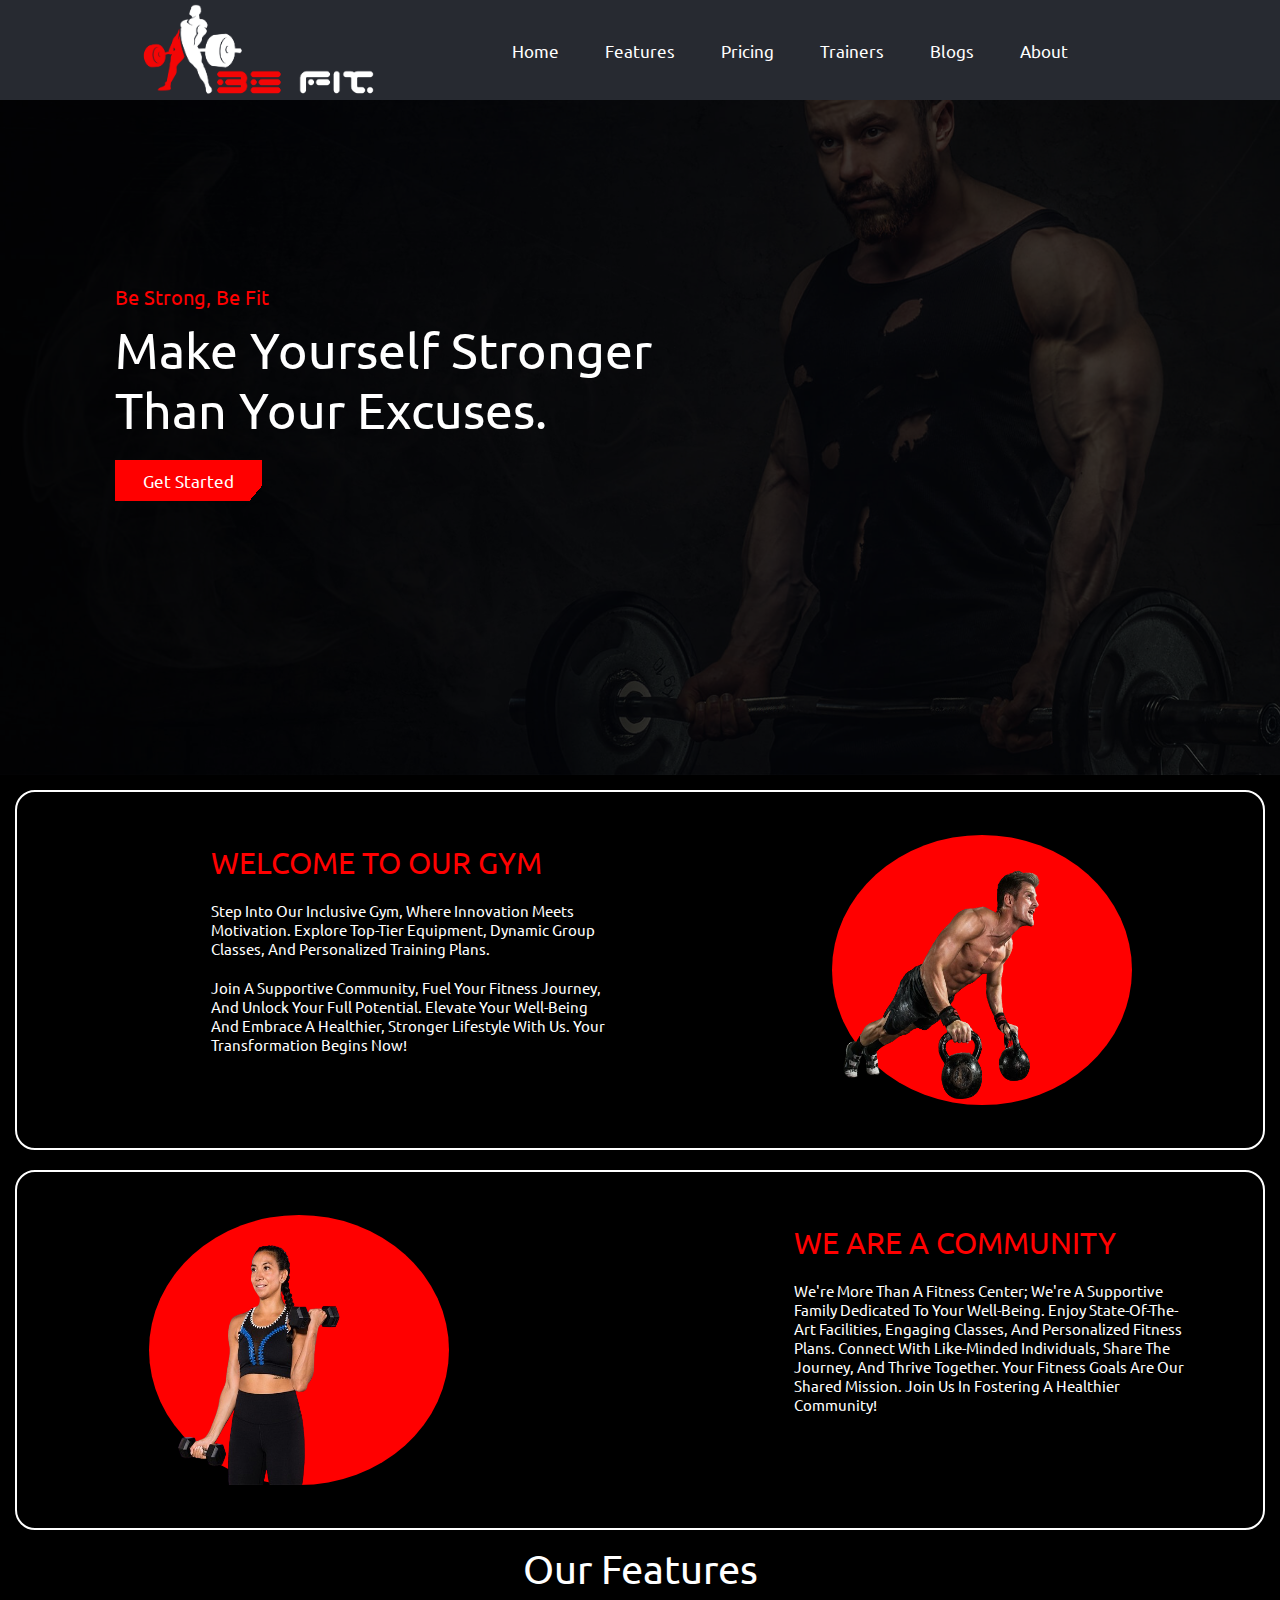
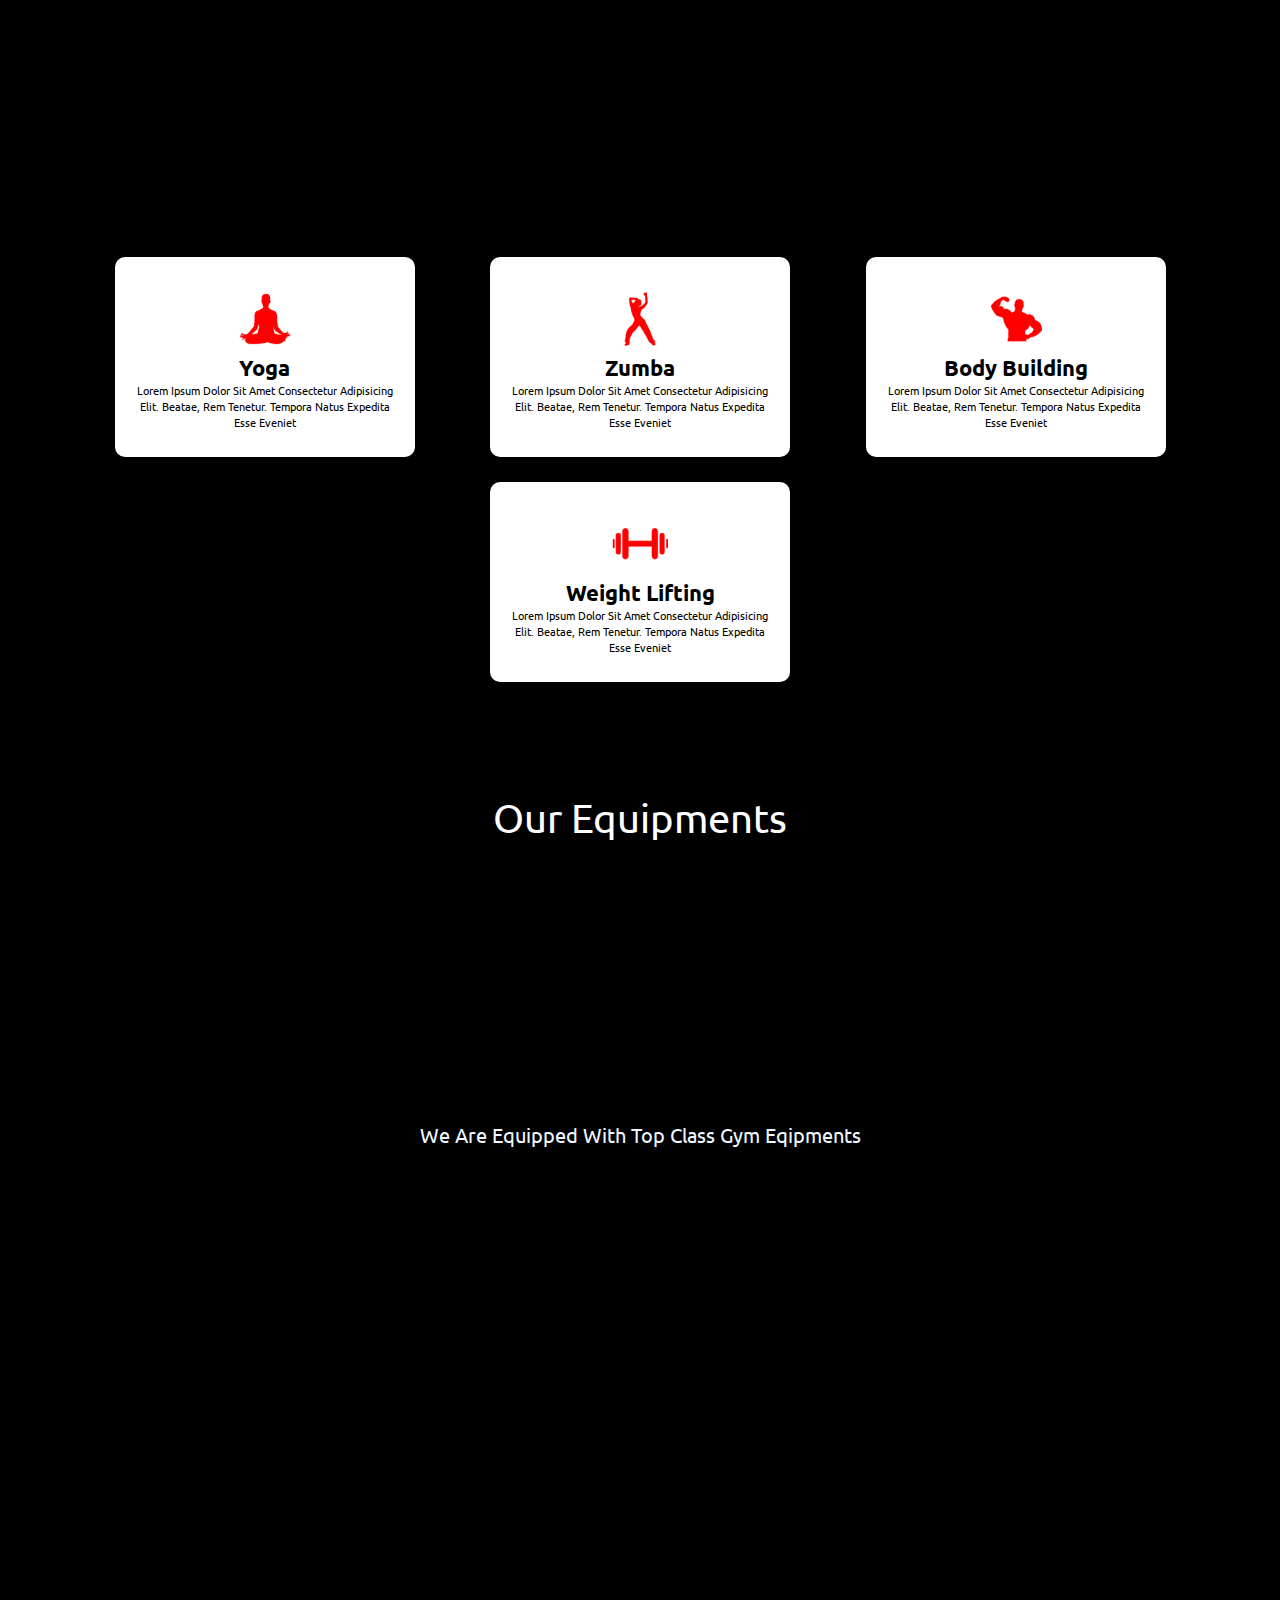
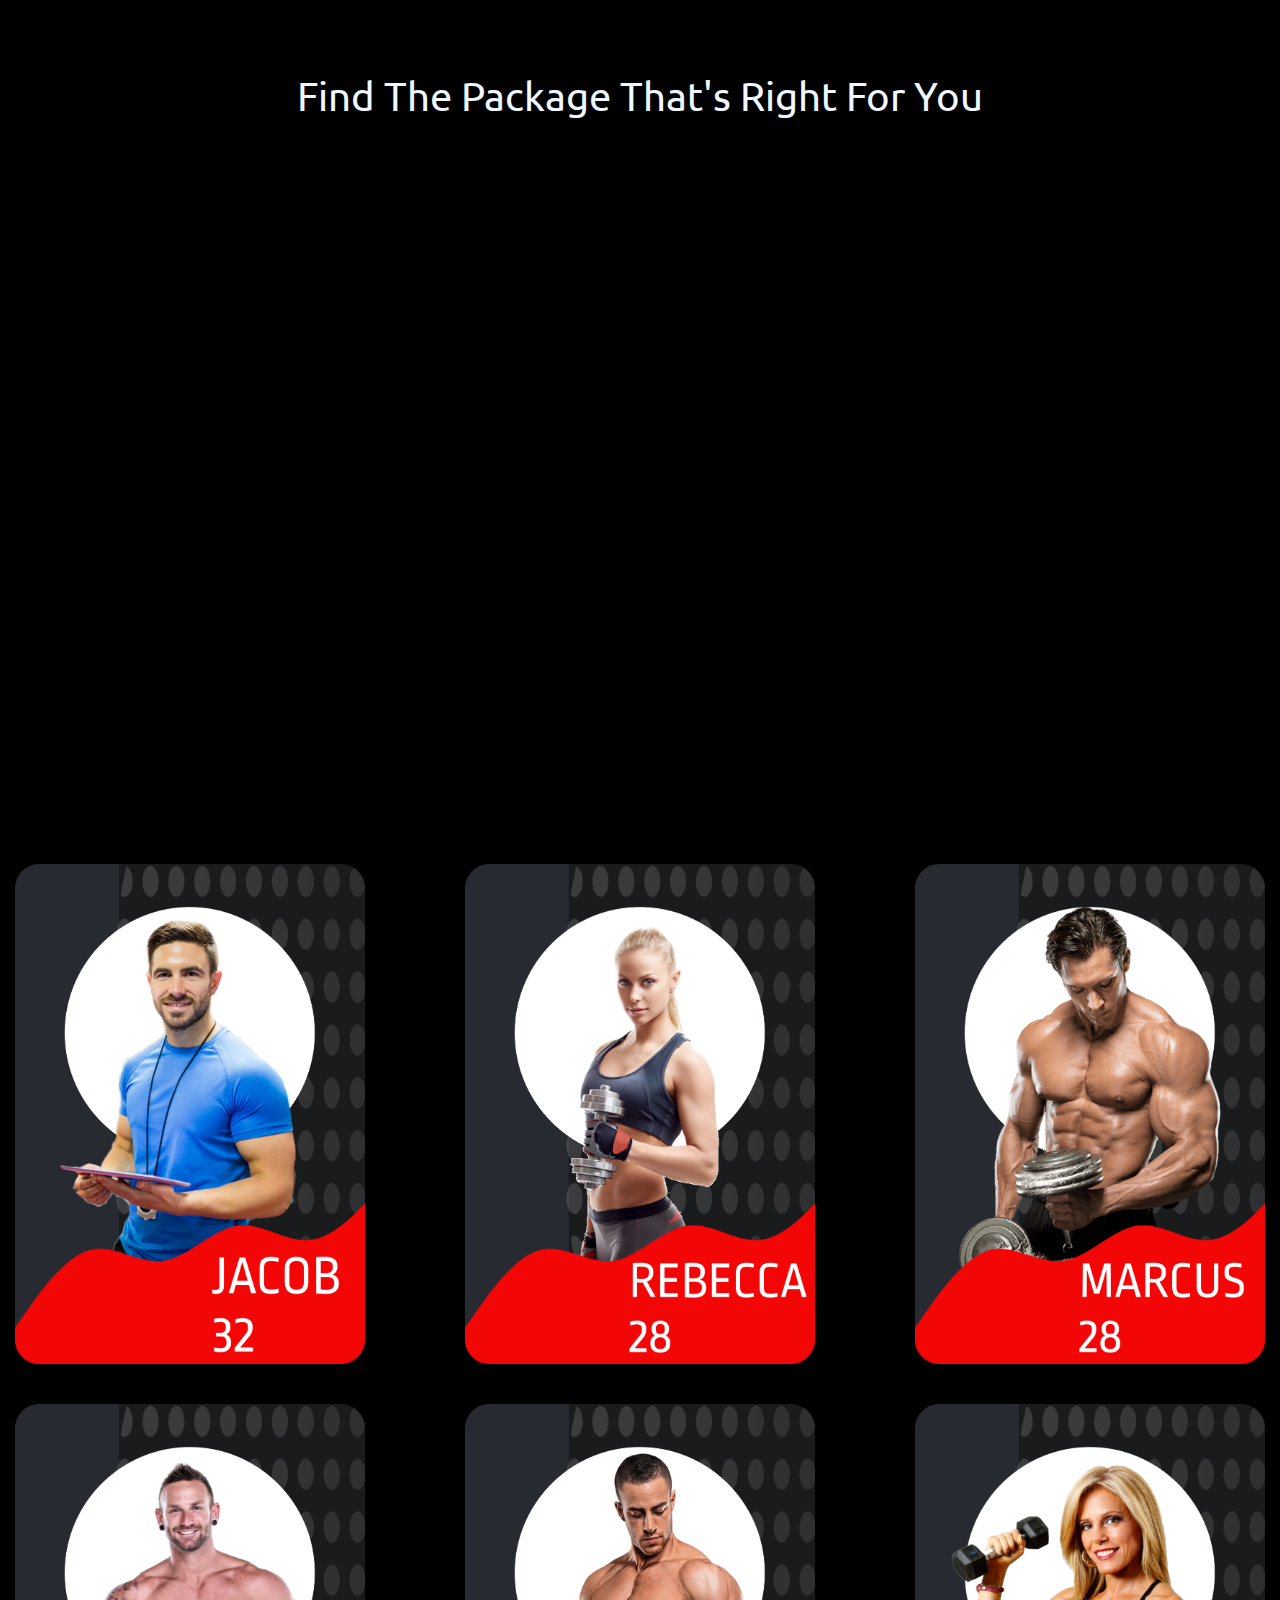
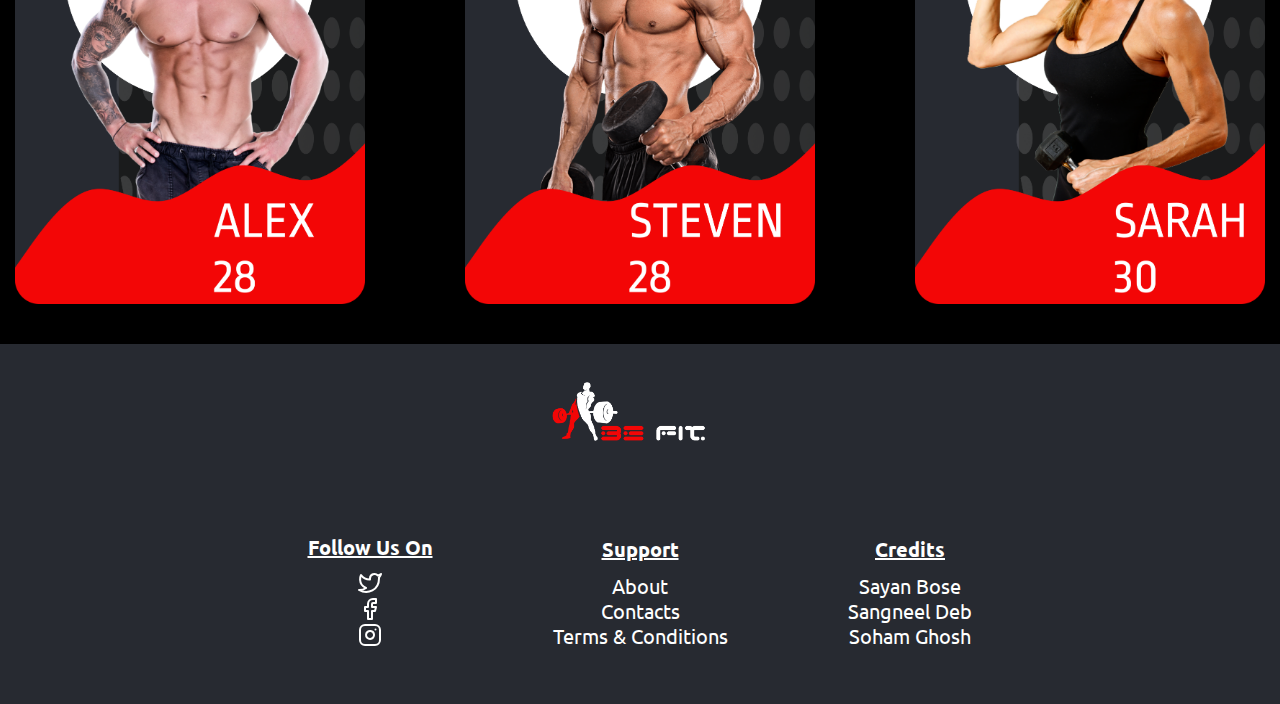
<file: index.html>
<!DOCTYPE html>
<html lang="en">

<head>
    <meta charset="UTF-8">
    <meta http-equiv="X-UA-Compatible" content="IE=edge">
    <meta name="viewport" content="width=device-width, initial-scale=1.0">
    <title>Be Fit</title>

    <link rel="stylesheet" href="css/style.css">
    <link rel="shortcut icon" href="./images/favicoon.png" type="image/x-icon">
    <link rel="stylesheet" href="https://unpkg.com/aos@next/dist/aos.css" />

</head>

<body>
    <!-- NAVBAR SECTION -->
    <section>
        <header class="header">
            <img src="./images/logo.png" alt="">
            <nav class="navbar">
                <ul class="nav-items">
                  <a href="#home"><li>Home</li></a>
                  <a href="#Feature"><li>Features</li></a>
                  <a href="#money"><li>Pricing</li></a>
                  <a href="#Trainer"><li>Trainers</li></a>
                  <a href="#home"><li>Blogs</li></a>
                  <a href="#home"><li>About</li></a>
                </ul>
            </nav>
            <div class="ham-menu">
                <img src="./images/ham.png" class="nav-icon" name="open-ham" alt="">
                <img src="./images/close.png" class="nav-icon" name="close-ham" alt="">
            </div>
        </header>
    </section>
    <!-- HOME SECTION -->
    <section class="home" id="home">

        <div class="swiper home-slider">

            <div class="swiper-wrapper">
                <div class="slidebackground">&nbsp;</div>
                <div class="swiper-slide slide" style="background: url(images/home-bg-1.jpg) no-repeat ;">
                    <div class="content">
                        <span>be strong, be fit</span>
                        <h3>Make yourself stronger than your excuses.</h3>
                        <a href="#" class="btn">get started</a>
                    </div>

                    <!-- <div class="arrows">
                        <img src="./images/arrow-left-circle.svg" class="leftarrow">
                        <img src="./images/arrow-right-circle.svg" class="rightarrow">
                    </div> -->
                </div>

            </div>

            <div class="swiper-pagination"></div>

        </div>

    </section>

    <section>
        <div class="provide-container">
            <div class="one">
                <div class="one-text">
                    <h1>WELCOME TO OUR GYM</h1>
                    <p>
                        Step into our inclusive gym, where innovation meets motivation. Explore top-tier equipment, dynamic group classes, and personalized training plans.</p><p> Join a supportive community, fuel your fitness journey, and unlock your full potential. Elevate your well-being and embrace a healthier, stronger lifestyle with us. Your transformation begins now!</p>
                </div>
                <div class="one-pic">
                    <img src="./images/pushupman.png" alt="">
                </div>
            </div>
            <div class="two">
                <div class="two-text">
                    <h1>WE ARE A COMMUNITY</h1>
                    <p>
                      We're more than a fitness center; we're a supportive family dedicated to your well-being. Enjoy state-of-the-art facilities, engaging classes, and personalized fitness plans. Connect with like-minded individuals, share the journey, and thrive together. Your fitness goals are our shared mission. Join us in fostering a healthier community!</p>
                </div>
                <div class="two-pic">
                    <img src="./images/curl.png" alt="">
                </div>
            </div>
        </div>
    </section>

    <!-- FEATURED SECTION -->
    <section id="Feature">
      <h1 class="kl">Our Features</h1>
      <div class="feat">
        <div class="featu feat1" data-aos="slide-up">
          <img src="./images/feat4.png" alt="">
          <h1>Yoga</h1>
          <p>Lorem ipsum dolor sit amet consectetur adipisicing elit. Beatae, rem tenetur. Tempora natus expedita esse eveniet </p>
        </div>
        <div class="featu feat2" data-aos="slide-up">
          <img src="./images/feat2.png" alt="">
          <h1>Zumba</h1>
          <p>Lorem ipsum dolor sit amet consectetur adipisicing elit. Beatae, rem tenetur. Tempora natus expedita esse eveniet </p>
        </div>
        <div class="featu feat3" data-aos="slide-up">
          <img src="./images/feat3.png" alt="">
          <h1>Body Building</h1>
          <p>Lorem ipsum dolor sit amet consectetur adipisicing elit. Beatae, rem tenetur. Tempora natus expedita esse eveniet </p>
        </div>
        <div class="featu feat4" data-aos="slide-up">
          <img src="./images/feat1.png" alt="">
          <h1>Weight Lifting</h1>
          <p>Lorem ipsum dolor sit amet consectetur adipisicing elit. Beatae, rem tenetur. Tempora natus expedita esse eveniet </p>
        </div>
      </div>


        <div class="features">
            <h1>Our Equipments</h1>
        
            <div>
        
              <div class="equipcontain" data-aos="fade-left">
                <div class="circle" id="circle1"></div>
                <img src="./images/dumbell.png" alt="">
              </div>
              
              <div class="equipcontain" data-aos="fade-left">
                <div class="circle" id="circle2"></div>
                <img src="./images/treadmill.png" alt="">
              </div>
        
              <div class="equipcontain" data-aos="fade-right">
                <div class="circle" id="circle3"></div>
                <img src="./images/stationarybike.png" alt="">
              </div>
        
              <div class="equipcontain" data-aos="fade-right">
                <div class="circle" id="circle4"></div>
                <img src="./images/weightmachine.png" alt="">
              </div>
        
            </div>
            <h3>We are equipped with top class gym eqipments</h3>
          </div>
    </section>

    <!-- PRICING SECTION -->
    <section id="money">
      <div class="pricing">
  
        <h1>Find the package that's right for you</h1>
        <div class="price_container">
    
          <div class="price" id="price1" data-aos="fade-right">
            <div class="innerprice" id="innerprice1">
              <h3>NoviceGuy Pack</h3>
              <h1>₹ 999/mo</h1>
                  <ul>
                    <li>3 days/week</li>
                    <li>General Trainer</li>
                    <li>Yoga Room</li>
                    <li>Cardio Room</li>
                  </ul>
                  <div class="button_container">
                    <button>Buy</button>
                  </div>
            </div>
          </div>
    
          <div class="price" id="price2" data-aos="fade-in">
            <div class="innerprice" id="innerprice2">
              <h3>GymBro Pack</h3>
              <h1>₹ 1999/mo</h1>
                  <ul>
                    <li>4 days/week</li>
                    <li>General Trainer</li>
                    <li>Yoga Room</li>
                    <li>Cardio Room</li>
                  </ul>
                <div class="button_container">
                  <button>Buy</button>
                </div>
            </div>
          </div>
          <div class="price" id="price3" data-aos="fade-left">
            <div class="innerprice" id="innerprice3">
              <h3>Bodybuilder Pack</h3>
              <h1>₹ 2499/mo</h1>
                  <ul>
                    <li>6 days/week</li>
                    <li>Personal Trainer</li>
                    <li>Yoga Room</li>
                    <li>Cardio Access</li>
                  </ul>
                  <div class="button_container">
                    <button>Buy</button>
                  </div>
            </div>
          </div>
    
        </div>
    
      </div>
    </section>


    <!-- TRAINER SECTION -->
    <section id="Trainer">
        <div class="trainer">
            <h1 class="heading" data-aos="fade-in"> Our Trainers </h1>
            <div class="cardcontainer">
        
              <div class="card">
                <div class="front" style="background-image: url('./images/tr1.png');"> </div>
                <div class="back"> TRAINER DETAILS: </div>
              </div>
              <div class="card">
                <div class="front" style="background-image: url('./images/tr2.png');"> </div>
                <div class="back"> TRAINER DETAILS:</div>
              </div>
              <div class="card">
                <div class="front" style="background-image: url('./images/tr3.png');"> </div>
                <div class="back"> TRAINER DETAILS: </div>
              </div>
              <div class="card">
                <div class="front" style="background-image: url('./images/tr4.png');"> </div>
                <div class="back"> TRAINER DETAILS: </div>
              </div>
              <div class="card">
                <div class="front" style="background-image: url('./images/tr5.png');"> </div>
                <div class="back"> TRAINER DETAILS: </div>
              </div>
              <div class="card">
                <div class="front" style="background-image: url('./images/tr6.png');"> </div>
                <div class="back"> TRAINER DETAILS: </div>
              </div>
        
            </div>
          </div>
    </section>

    <!-- FOOTER -->
    <div class="footer">
      <div class="container">
        <img src="./images/logo.png" class="image">
        <div class="text">
          <div class="follow">
            <p>Follow us on</p>
            <ul>
              <li><a href="https://www.x.com" target="_blank"><img src="./images/twitter.svg" alt=""></a></li>
              <li><a href="https://www.facebook.com" target="_blank"><img src="./images/facebook.svg" alt=""></a></li>
              <li><a href="https://www.instagram.com" target="_blank"><img src="./images/instagram.svg" alt=""></a></li>
            </ul>
          </div>
          <div class="support">
            <p>Support</p>
            <ul>
              <li>About</li>
              <li>Contacts</li>
              <li>Terms & Conditions</li>
            </ul>
          </div>
          <div class="credits">
            <ul>
              <p>Credits</p>
              <li>Sayan Bose</li>
              <li>Sangneel Deb</li>
              <li>Soham Ghosh</li>
            </ul>
          </div>
        </div>
      </div>
    </div>

    <script src="https://unpkg.com/aos@next/dist/aos.js"></script>
    <script>
      AOS.init();
    </script>
    <script src="./js/script.js"></script>
</body>

</html>
</file>
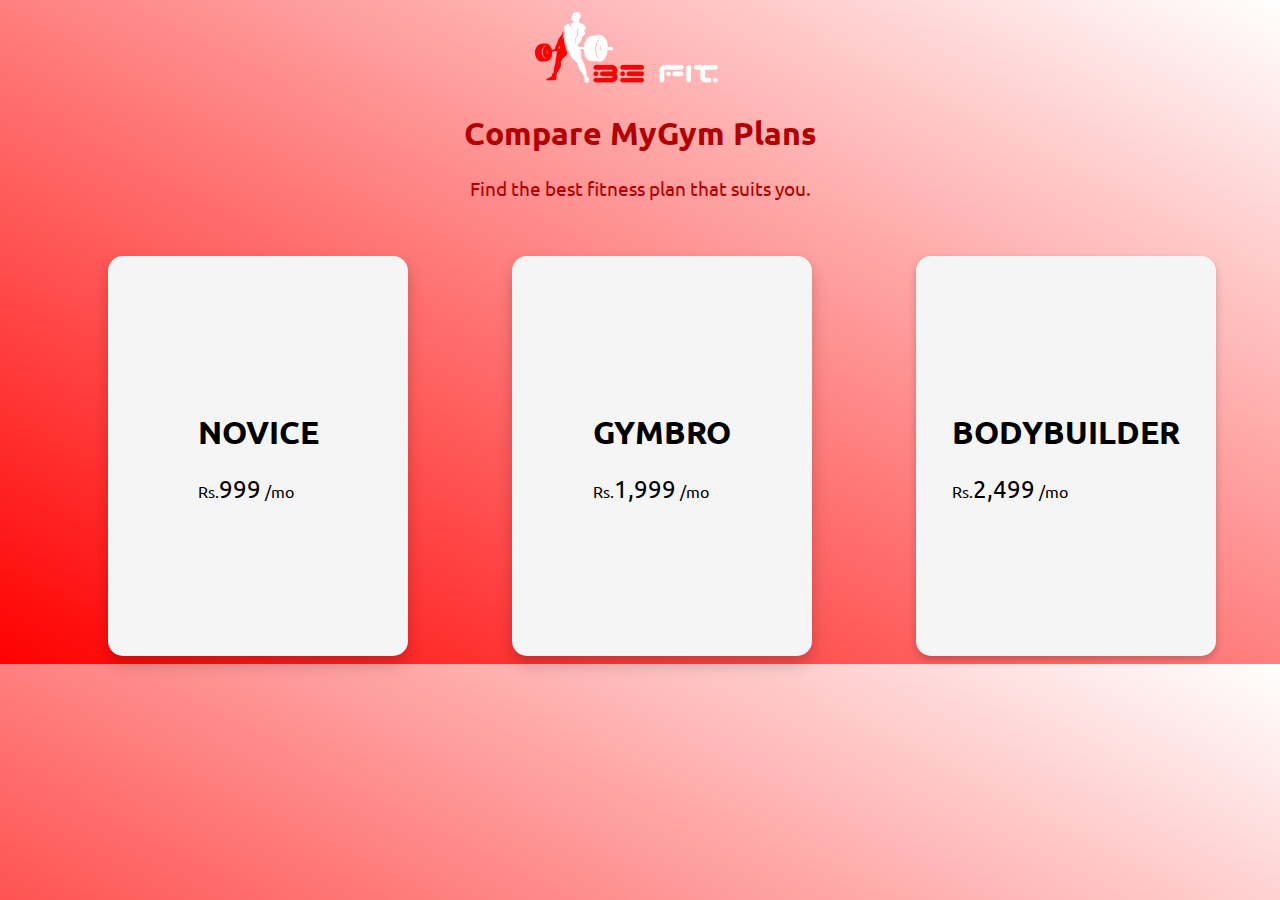
<file: MyGym/pricing.html>
<!DOCTYPE html>
<html lang="en">
<head>
    <div style="text-align:center;">
    <img class="imgg" src="./images/logo.png" ></div>
    <meta charset="UTF-8">
    <meta name="viewport" content="width=device-width, initial-scale=1.0">
   
    <link rel="preconnect" href="https://fonts.googleapis.com">
<link rel="preconnect" href="https://fonts.gstatic.com" crossorigin>
<link href="https://fonts.googleapis.com/css2?family=Ubuntu&display=swap" rel="stylesheet">
<link rel="stylesheet" type="text/css" href="pricecss.css" />
    <title>Document</title>
<h1> Compare MyGym Plans</h1>
<h3>Find the best fitness plan that suits you.</h3>
<br><br>
</head>
    
<body>
    <div class="card1">
        <div class="container1">
          <h4><b style="font-size:xx-large;">NOVICE</b></h4> 
          <p>Rs.<span style="font-size: x-large">999</span> /mo</p> 
        </div>
      </div>

      <div class="card2">
        <div class="container2">
          <h4><b style="font-size:xx-large;">GYMBRO</b></h4> 
          <p>Rs.<span style="font-size: x-large">1,999</span> /mo</p> 
        </div>
      </div>

      <div class="card3">
        <div class="container3">
          <h4><b style="font-size:xx-large;">BODYBUILDER</b></h4> 
          <p>Rs.<span style="font-size: x-large">2,499</span> /mo</p> 
        </div>
      </div>
      
</body>
</html>
</file>
<file: css/style.css>
@import url('https://fonts.googleapis.com/css2?family=Kode+Mono:wght@400..700&family=Ubuntu&display=swap');

* {
  /* font-family: 'Nunito', sans-serif; */
  margin: 0;
  padding: 0;
  -webkit-box-sizing: border-box;
  box-sizing: border-box;
  text-decoration: none;
  outline: none;
  border: none;
  text-transform: capitalize;
  -webkit-transition: all .2s linear;
  transition: all .2s linear;
  font-family: "Ubuntu", sans-serif;
  font-weight: 400;
  font-style: normal;
  /* color: white; */
}

html {
  font-size: 62.5%;
  scroll-behavior: smooth;
  scroll-padding-top: 5rem;
  overflow-x: hidden;
}

html::-webkit-scrollbar {
  width: 1rem;
}

html::-webkit-scrollbar-track {
  background: #000;
}

html::-webkit-scrollbar-thumb {
  background: #f00;
  border-radius: 20px;
}

body {
  background: #000;

}

section {
  /* padding: 5rem 9%; */
  position: relative;
}


.btn {
  margin-top: 1rem;
  display: inline-block;
  padding: 1rem 2.8rem;
  
  background: linear-gradient(130deg, #f00 93%, transparent 90%);
  color: #fff;
  cursor: pointer;
  font-size: 1.7rem;
}

.btn:hover {
  -webkit-transform: scale(1.1);
  transform: scale(1.1);
}

.header {
  position: fixed;
  top: 0;
  left: 0;
  right: 0;
  display: -webkit-box;
  display: -ms-flexbox;
  display: flex;
  -webkit-box-align: center;
  -ms-flex-align: center;
  align-items: center;
  -webkit-box-pack: justify;
  -ms-flex-pack: justify;
  justify-content: space-between;
  padding: 0 9%;
  z-index: 10000;
  background: #000;
}

.header .logo {
  font-weight: bolder;
  color: #fff;
  font-size: 3rem;
}

.header .logo span {
  color: #f00;
}

.header .navbar a {
  display: inline-block;
  padding: 1rem 0.8rem;
  font-size: 1.7rem;
  color: #fff;
}

/* .header .navbar a:hover {
  background: #f00;
} */

#menu-btn {
  font-size: 3rem;
  color: #fff;
  cursor: pointer;
  display: none;
}

.home {
  padding: 0;
  margin-top: 1rem;
}

.home .slide {
  height: 85vh;
  width: 100vw;
  background-size: cover !important;
  background-position: center !important;
  padding: 2rem 9%;
  display: -webkit-box;
  display: -ms-flexbox;
  display: flex;
  -webkit-box-align: center;
  -ms-flex-align: center;
  align-items: center;
}

.home .slide .content {
  width: 60rem;
}

.home .slide .content span {
  font-size: 2rem;
  color: #f00;
  display: block;
}

.home .slide .content h3 {
  font-size: 5rem;
  color: #fff;
  padding: 1rem 0;
}

/* .slide {
  position: relative;
  transition: background-image 1s ease-in-out;
}

.leftarrow {
  position: absolute;
  top: 50%;
  left: 20px;
  transform: scale(2);
  filter: invert(1);
}

.rightarrow {
  position: absolute;
  top: 50%;
  right: 20px;
  transform: scale(2);
  filter: invert(1);
} */

.slide {
  position: relative;
  transition: background-image 3s ease-in-out;
  position: relative;
}

.content{
  z-index: 2;
}

.slidebackground{
  height: 85vh;
  width: 100vw;
  background-color: #000;
  position: absolute;
  top: 0;
  left: 0;
  z-index: 1;
  opacity: 70%;
}

.provide-container{
  display: flex;
  flex-direction: column;
  gap: 20px;
  margin: 15px;
}

.one,.two{
  display: flex;
  gap: 2rem;
  align-items: center;
  justify-content: space-around;
  height: 40vh;
  background-color: transparent;
  border-radius: 20px;
  border: #fff 2px solid;
  
}

.two{
  flex-direction: row-reverse;
}

.one-text,.two-text{
  position: relative;
  left: 5%;
  right: 5%;
  height: 30vh;
  width: 40rem;
}

.one-text > h1, .two-text > h1{
  font-size: 3rem;
  color: #f00;
  padding: 1rem 0;
}

.one-text > p, .two-text > p{
  font-size: 1.5rem;
  color: #fff;
  padding: 1rem 0;
}

.one-pic, .two-pic{
  /* : 10px; */
  height: 30vh;
  min-width: 30rem;
  border-radius: 50%;
  background-color: #f00;
  /* background-color: aquamarine; */
}


.one-pic > img, .two-pic > img{
  height: 30vh;
  width: 80%;
  /* object-fit: cover; */
  /* border-radius: 20px; */
}


.feat{
  display: flex;
  padding: 5%;
  align-items: center;
  justify-content: space-evenly;
  gap: 25px;
  flex-wrap: wrap;
}

.featu{
  display: flex;
  align-items: center;
  flex-direction: column;
  justify-content: center;
  padding: 15px;
  height: 20rem;
  width: 30rem;
  background-color: #fff;
  border-radius: 10px;
  color: #000 !important;
}

.featu > img{
  height: 70px;
}

.featu > h1{
  font-size: 2.2rem;
  font-weight: 900;
}

.featu > p{
  font-size: 1.1rem;
  text-align: center;
}

.features {
  width: 100vw;
  min-height: 100vh;
  padding-bottom: 100px;
  display: flex;
  flex-direction: column;
  justify-content: center;
  align-items: center;
  padding-top: 50px;
  gap: 50px;
  background-color: black;
  color: aliceblue;
}

.features > h1{
  font-size: 4rem;
  color: #fff;
}

.kl{
  text-align: center;
  font-size: 4rem;
  color: #fff;
}

.features > h3{
  font-size: 2rem;
  text-align: center;
}

.features>div{
  width: 80%;
  display: flex;
  flex-wrap: wrap;
  justify-content: center;
  align-items: center;
  gap: 100px;
}


.equipcontain{
  width: 180px;
  height: 180px;
  /* background-color: aqua; */
  position: relative;
  overflow: visible;
}

.equipcontain>.circle{
  position: absolute;
  top: 0;
  left: 0;
  width: 90%;
  height: 90%;
  background: linear-gradient(90deg, rgba(255,0,1,1) 0%, rgba(145,29,29,1) 50%, rgba(113,23,23,1) 61%, rgba(0,0,0,1) 100%);
  overflow: visible;
  transition: border-radius 2s ease-in-out;
}



#circle1{
  border-radius: 30% 70% 67% 33% / 33% 35% 65% 67% ;
}

#circle2{
  border-radius: 63% 37% 67% 33% / 51% 66% 34% 49% ;
}

#circle3{
  border-radius: 65% 35% 67% 33% / 47% 62% 38% 53%  ;
}

#circle4{
  border-radius: 70% 30% 70% 30% / 36% 60% 40% 64%  ;
}


.equipcontain>img{
  position: absolute;
  top: 0;
  left: 0;
  height: 100%;
  width: 100%;
}




.pricing {
  min-height: 100vh;
  width: 100vw;
  padding: 10px;
  display: flex;
  flex-direction: column;
  justify-content: center;
  align-items: center;
  background-color: black;
  color: aliceblue;
}

.pricing>h1 {
  margin-bottom: 50px;
  text-align: center;
  font-size: 4rem;
}

.price_container {
  /* width: 90%;
  height: 90%; */

  display: flex;
  /* flex-direction: row; */
  justify-content: space-evenly;
  align-items: center;
  /* flex-wrap: wrap; */
  gap: 50px;
}

.price {
  height: 350px;
  width: 250px;
  position: relative;
  border-radius: 10px;
  color: black;
}


#price1 {
  background-color: #f00;
}

#price2 {
  background-color: #f00;
}

#price3 {
  background-color: #f00;
}

.innerprice {
  background-color: #272a31;
  height: 98%;
  width: 100%;
  padding: 20px;
  position: absolute;
  bottom: 0;
  border-radius: 10px;
  text-align: center;
  color: #fff;
  display: flex;
  flex-direction: column;
  justify-content: space-between;
  align-items: center;

  /* display: grid;
  grid-template-rows: 1fr 4fr 1fr; */
}

.innerprice > ul{
  display: flex;
  flex-direction: column;
  gap: 10px;
}

.innerprice > ul > li{
  list-style: none;
  font-size: 1.7rem;
}


.innerprice>p,
.innerprice button {
  flex-grow: 1;
  margin: 0;
  justify-self: center;
  align-self: center;
}

.innerprice > h3{
  font-family: Poppins;
  font-size: 2rem;
}

.innerprice > h1{
  font-size: 3rem;
}

.innerprice>h1,
.innerprice>p {
  display: flex;
  line-height: 22px;
}

#innerprice1 button {
  background-color: red;
}

#innerprice2 button {
  background-color: red;
}

#innerprice3 button {
  background-color: red;
}

.innerprice button{
  height: 50px;
  width: 10vw;
  border-radius: 10px;
  box-shadow: rgba(0, 0, 0, 0.35) 0px 5px 15px;
  color: white;
  font-size: 2rem;
}

.innerprice button:hover{
  transform: scale(1.1);
  border-right: 5px solid gray;
  border-bottom: 5px solid gray;
  /* transform: scale(1.1); */
  /* box-shadow: rgba(0, 0, 0, 0.25) 0px 54px 55px, rgba(0, 0, 0, 0.12) 0px -12px 30px, rgba(0, 0, 0, 0.12) 0px 4px 6px, rgba(0, 0, 0, 0.17) 0px 12px 13px, rgba(0, 0, 0, 0.09) 0px -3px 5px; */
}


@media(max-width:1024px){
  .innerprice {
    width: 20rem;
    height: 25rem;
  }
  .innerprice > h3{
    font-size: 1.5rem;
  }
  .innerprice > h1{
    font-size: 2.4rem
  }
  .innerprice > button{
    height: 30px;
    width: 200vw;
  }
  .price{
    width: 20rem;
    height: 26rem;
  }
}


@media(max-width:768px){
  .one,.two{
    flex-direction: column;
    height: 90vh;
    right: 20%;
    /* width: 70vw; */
  }
  .one-text,.two-text{
    width: 32rem;
  }
  
  .home .slide, .slidebackground{
    height: 25vh;
  }
  .content > h3{
    font-size: 2rem !important;
  }
  .content > a{
    font-size: 2rem !important;
  }
  .btn{
    padding: 0.5rem 1.8rem;

  }
  .price_container{
    flex-direction: column;
  }
  .innerprice > h3{
    font-family: Poppins;
    font-size: 1.2rem;
  }
  
  .innerprice > h1{
    font-size: 2.2rem;
  }

  .innerprice > ul > li{
    list-style: none;
    font-size: 1.2rem;
  }
}





.header{
  position: fixed;
  display: flex;
  justify-content: space-around;
  align-items: center;
  height: 100px;
  width: 100vw;
  background: #272a31;
  gap: 50px;
}

.header > img{
  height: 100px;
}

.nav-items{
  display: flex;
  gap: 10px;
  margin: 0px;
  padding: 0px;
  font-size: 2rem;
  color: #fff;
}

.nav-items > a > li{
  list-style: none;
  cursor: pointer;
  margin: 0px;
  padding: 10px;
}

.nav-items > a > li:hover{
  color: #f00;
}

.ham-menu > img{
  display: none;
  position: relative;
}

.nav-icon[name="open-ham"]{
  height: 2rem;
  cursor: pointer;
  filter: invert(100%);
}

.nav-icon[name="close-ham"]{
  height: 2rem;
  cursor: pointer;
  filter: invert(100%);
  display: none;
}

nav{
  position: relative;
}

@media(max-width:1024px) {
  .header{
      height: 80px;
      gap: 20px;
  }
  .header > img{
      height: 80px;
  }
  .nav-items{
      font-size: 1.5rem;
      gap: 2px;
  }
  .nav-items > a > li{
      padding: 7px;
  }
}

@media(max-width:768px){
  .header{
      height: 80px;
      justify-content: space-between;
  }
  .header > img{
      height: 60px;
  }
  .ham-menu>img{
      display: block;
      z-index: 200;
  }
  .kid{
      display: block;
      cursor: initial;
  }
  .navbar{
      /* display: none; */
      position: absolute;
      display: flex;
      align-items: center;
      justify-content: center;
      top: 0px;
      left: 0;
      width: 100vw;
      height: 100vh;
      background: black;
      transform: translateY(-100%);
      transition: all 0.5s linear;
      opacity: 0;
      visibility: hidden;
      
  }
  .nav-items{
      flex-direction: column;
      justify-content: center;
      align-items: center;
      color: aliceblue;
  }
  .active .navbar{
      transform: translateY(0);
      opacity: 1;
      visibility: visible;
      pointer-events: auto;
      overflow: hidden;
  }
  .active .ham-menu .nav-icon[name="close-ham"]{
      display: block;
  }
  .active .ham-menu .nav-icon[name="open-ham"]{
      display: none;
  }
}


















.trainer {
  padding-top: 50px;
  padding-bottom: 100px;
  height: fit-content;
  width: 100%;
  display: flex;
  justify-content: center;
  flex-direction: column;
  text-align: center;
  background-color: black;
  color: aliceblue;
}

.trainer>.heading {
  margin-bottom: 20px;
  font-size: 4rem;
}

.cardcontainer {
  height: fit-content;
  width: 100%;
  display: flex;
  flex-direction: row;
  flex-wrap: wrap;
  justify-content: center;
  align-items: center;
  gap: 100px;
}

.card {
  width: 350px;
  height: 500px;
  margin-bottom: -60px;
  transform-style: preserve-3d;
  transition: all 0.8s ease;
  position: relative;
}

/* 250 400 */

@media screen and (max-width: 425px) {
  .card{
    width: 250px;
    height: 400px;
  }
}

.front,
.back {
  height: 100%;
  width: 100%;
  padding: 30px;
  color: white;
  backface-visibility: hidden;
  position: absolute;
  top: 0;
  left: 0;
}

.front {
  background-image: url(./myimg.jpg);
  object-fit: cover;
  background-size: 100% 100%;
}

.back {
  background-image: url(./myimg.jpg);
  /* object-fit: cover; */
  background-image: radial-gradient(circle farthest-corner at 10% 20%, rgba(237, 3, 32, 0.87) 20.8%, rgba(242, 121, 1, 0.84) 74.4%);
  background-size: 100% 100%;
  border-radius: 20px;
  transform: rotateY(180deg);

  display: flex;
  font-size: 25px;
  text-align: center;
  justify-content: center;
  align-items: center;

}

.card:hover {
  transform: rotateY(180deg);
}




.footer {
  position:relative;
  min-height: 40vh;
  height: fit-content;
  width: 100vw;
  position: relative;
  overflow: visible;
  color: #fff;
}

.footer>.container {
  height: auto;
  width: 100%;
  height: 40vh;
  background-color: #272a31;
  position: absolute;
  bottom: 0;
  display: flex;
  flex-direction: column;
  justify-content: space-around;
  align-items: center;
}

.footer .image {
  width: 200px;
}

.footer .text {
  width: 100%;
  display: flex;
  flex-wrap: wrap;
  justify-content: center;
  align-items: center;
}

.follow,
.credits,
.support {
  padding: 10px;
  width: 250px;
  margin: 10px;
  text-align: center;
  font-size: 2rem;
}

.follow li,
.credits li,
.support li {
  list-style: none;
  line-height: 20px;
}

.follow img{
  filter: invert(1);
}

.credits li,
.support li{
  line-height: 25px;
}

/* .follow li:nth-child(1) {
  list-style-image: url('twitter.svg');
}

.follow li:nth-child(2) {
  list-style-image: url('facebook.svg');
}

.follow li:nth-child(3) {
  list-style-image: url('instagram.svg');
} */


.follow a,
.credits a,
.support a {
  color: black;
}

.follow a :visited,
.credits a :visited,
.support a :visited {
  color: black;
}

.follow p,
.credits p,
.support p {
  font-weight: bolder;
  text-decoration: underline;
  margin-bottom: 10px;
}

@media screen and (max-width: 830px) {

  .follow,
  .credits,
  .support {
    width: 100%;
  }

  .footer .image {
    padding: 10px;
  }
}

@media screen and (max-width: 180px) {
  .footer .image {
    display: none;
  }
}
</file>
<file: MyGym/pricecss.css>
head{
    text-align: center;
}
h1{
        font-family: "Ubuntu", sans-serif;
        font-weight: 700;
        color: rgb(177, 1, 1);
        font-style: bold;    
        text-align: center;  
}
h3{
    font-family: "Ubuntu", sans-serif;
    font-weight: 400;
    color: rgb(177, 1, 1);
    font-style: normal;    
    text-align: center;  
}
.imgg{
    display:inline-block;
    width:240px;
    
    height:80px;
}
body{
    background-image:linear-gradient(to bottom left, white,red);
    
}
.card1,.card2,.card3 {
    display: inline-flex;
    box-shadow: 0 4px 8px 0 rgba(0,0,0,0.2);
    transition: 0.3s;
    width: 300px;
    height:400px;
    border-radius: 15px;
    background-color: whitesmoke;
    font-family: "Ubuntu", sans-serif;
    font-weight: 400;
    margin-left: 100px;
    justify-content: center;
    align-items: center;

  }
  
  .card1,.card2,.card3:hover {
    box-shadow: 0 8px 16px 0 rgba(0,0,0,0.2);
  }
  
  .container1,.container2,.container3{
    padding: 2px 16px;
    justify-content: center;
    align-items: center;
  }
</file>
